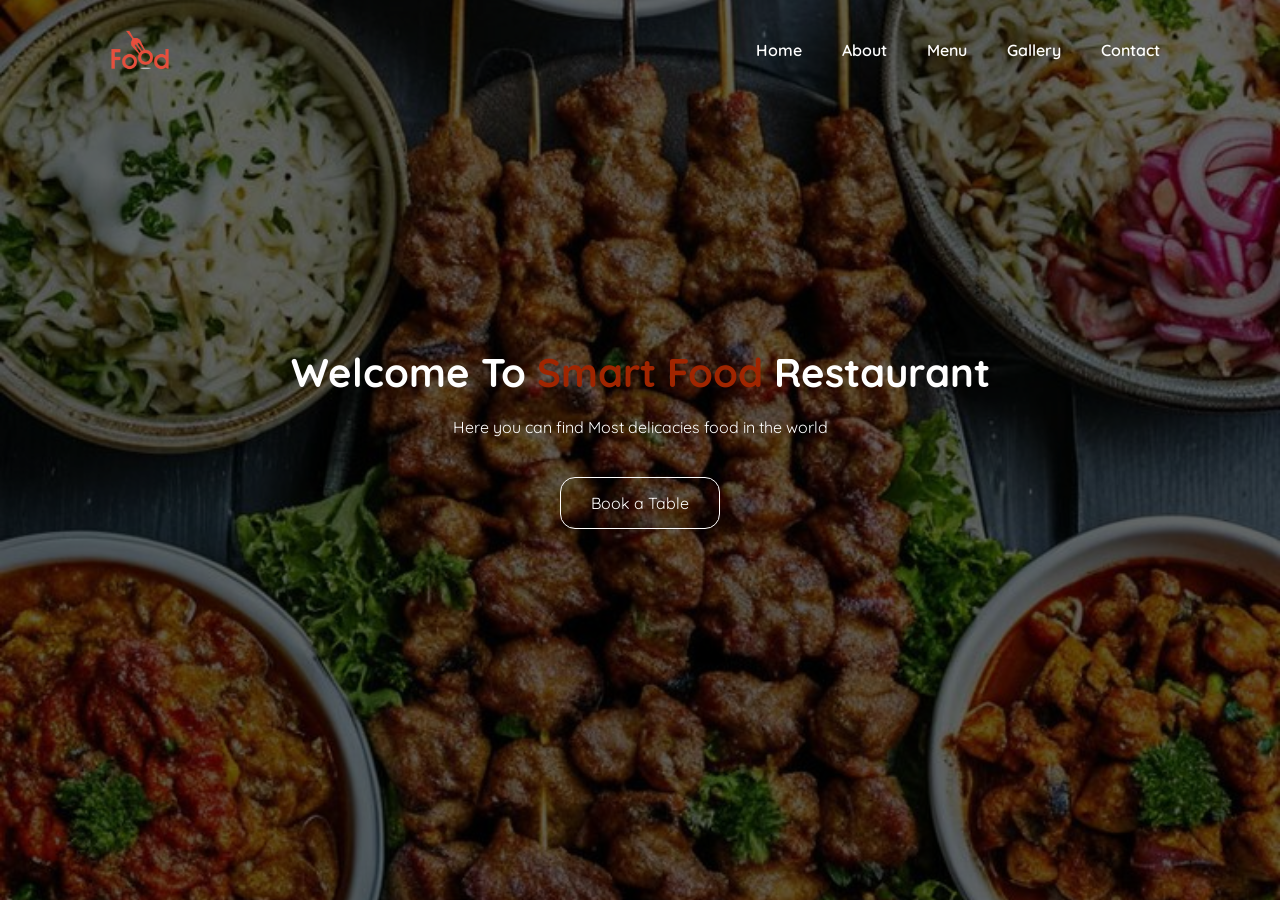
<file: index.html>
<!DOCTYPE html>
<html lang="en">
<head>
    <meta charset="UTF-8">
    <meta http-equiv="X-UA-Compatible" content="IE=edge">
    <meta name="viewport" content="width=device-width, initial-scale=1.0">
    <title>Smart Food - Home</title>
    <link rel="stylesheet" href="./style.css">
    <link rel="stylesheet" href="https://cdnjs.cloudflare.com/ajax/libs/font-awesome/6.3.0/css/all.min.css" integrity="sha512-SzlrxWUlpfuzQ+pcUCosxcglQRNAq/DZjVsC0lE40xsADsfeQoEypE+enwcOiGjk/bSuGGKHEyjSoQ1zVisanQ==" crossorigin="anonymous" referrerpolicy="no-referrer" />
    <link rel="shortcut icon" type="image/x-icon" href="./favicon.png">
</head>
<body>
    <header>
        <div id="navbar">
            <img src="./img/logo.png" alt="Food Lover Logo">
            
            <nav role="navigation">
                <ul>
                    <li><a href="index.html" class="active">Home</a></li>
                    <li><a href="about.html">About</a></li>
                    <li><a href="menu.html">Menu</a></li>
                    <li><a href="gallery.html">Gallery</a></li>
                    <li><a href="contact.html">Contact</a></li>
                </ul>
            </nav>
        </div>
        <div class="content">
            <h1>Welcome To <span class="primary-text"> Smart Food</span> Restaurant</h1>
            <p>Here you can find Most delicacies food in the world</p>
            <a href="contact.html" class="btn btn-primary">Book a Table</a>
        </div>
    </header>
</body>
</html>
</file>
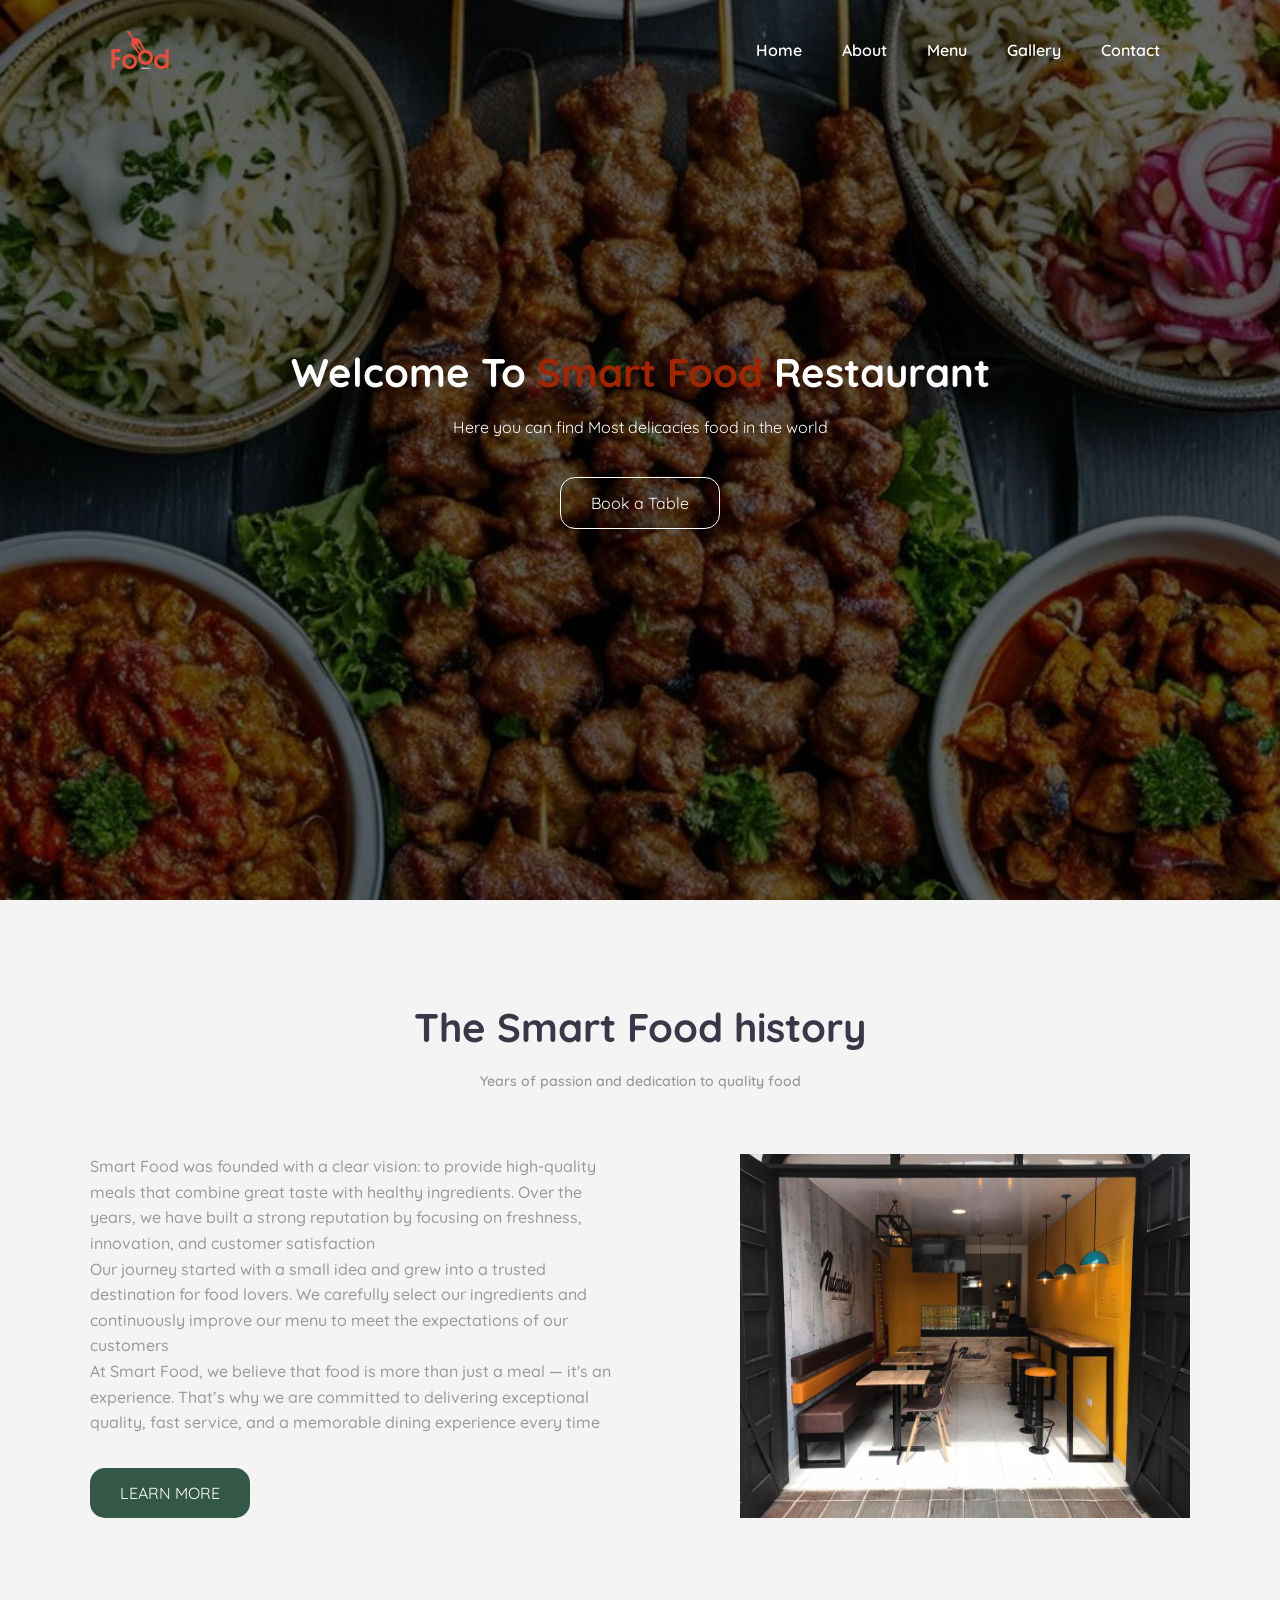
<file: about.html>
<!DOCTYPE html>
<html lang="en">

<head>
    <meta charset="UTF-8">
    <meta name="viewport" content="width=device-width, initial-scale=1.0">
    <title>Smart Food - About</title>
    <link rel="stylesheet" href="./style.css">
    <link rel="stylesheet" href="https://cdnjs.cloudflare.com/ajax/libs/font-awesome/6.3.0/css/all.min.css">
    <link rel="shortcut icon" type="image/x-icon" href="./favicon.png">
</head>

<body>
    <header>
        <div id="navbar">
            <img src="./img/logo.png" alt="Food Lover Logo">
            <nav role="navigation">
                <ul>
                    <li><a href="index.html">Home</a></li>
                    <li><a href="about.html" class="active">About</a></li>
                    <li><a href="menu.html">Menu</a></li>
                    <li><a href="gallery.html">Gallery</a></li>
                    <li><a href="contact.html">Contact</a></li>
                </ul>
            </nav>
        </div>
            <div class="content">
            <h1>Welcome To <span class="primary-text"> Smart Food</span> Restaurant</h1>
            <p>Here you can find Most delicacies food in the world</p>
            <a href="contact.html" class="btn btn-primary">Book a Table</a>
        </div>
    </header>
    

    <main>
        <section id="about">
            <div class="container">
                <div class="title">
                    <h2>The Smart Food history</h2>
                    <p>Years of passion and dedication to quality food</p>
                </div>
                <div class="about-content">
                    <div>
                        <p>Smart Food was founded with a clear vision: to provide high-quality meals that combine great taste with healthy ingredients. Over the years, we have built a strong reputation by focusing on freshness, innovation, and customer satisfaction</p>
                        <p>Our journey started with a small idea and grew into a trusted destination for food lovers. We carefully select our ingredients and continuously improve our menu to meet the expectations of our customers</p>
                        <p>
                            At Smart Food, we believe that food is more than just a meal — it's an experience. That’s why we are committed to delivering exceptional quality, fast service, and a memorable dining experience every time
                        </p>
                        <a href="#" class="btn btn-secondary">LEARN MORE</a>
                    </div>
                    <img src="./img/about_img.jpg" alt="Pizza">
                </div>
            </div>
        </section>
    </main>
</body>

</html>
</file>
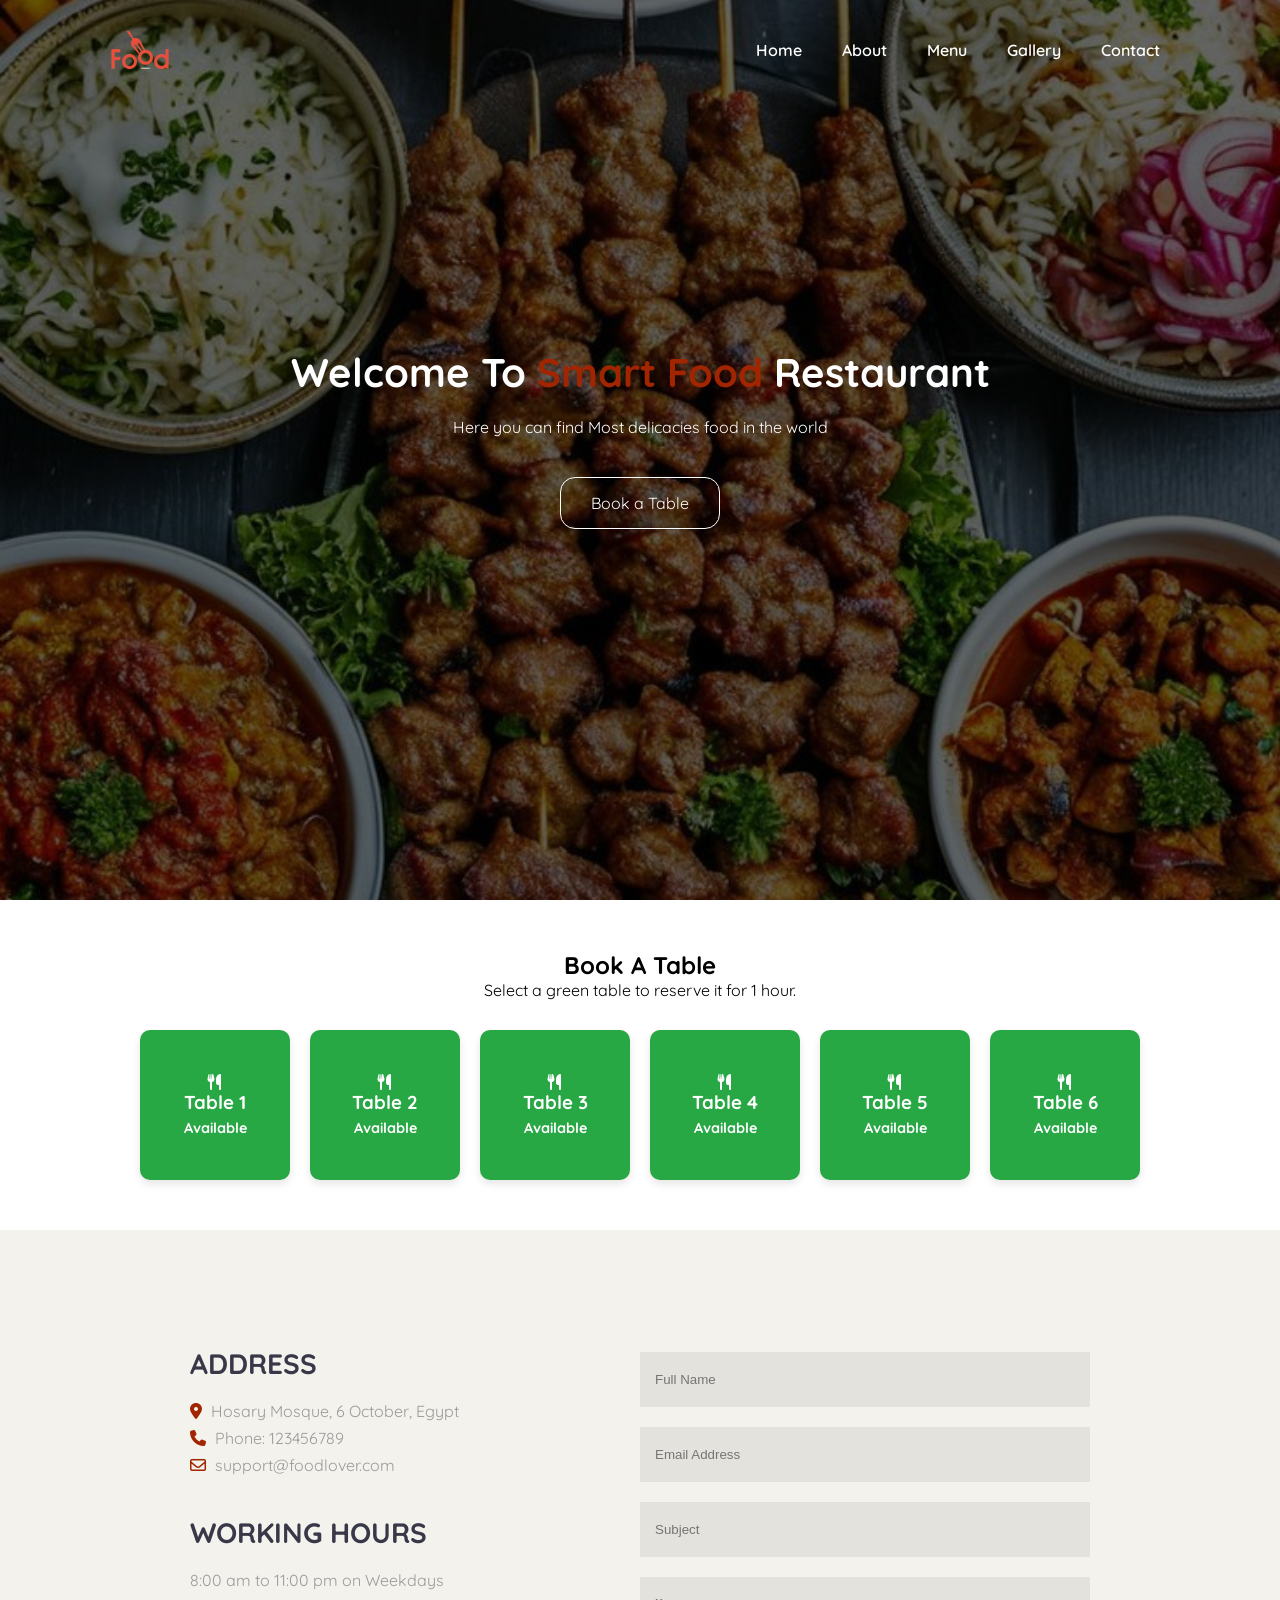
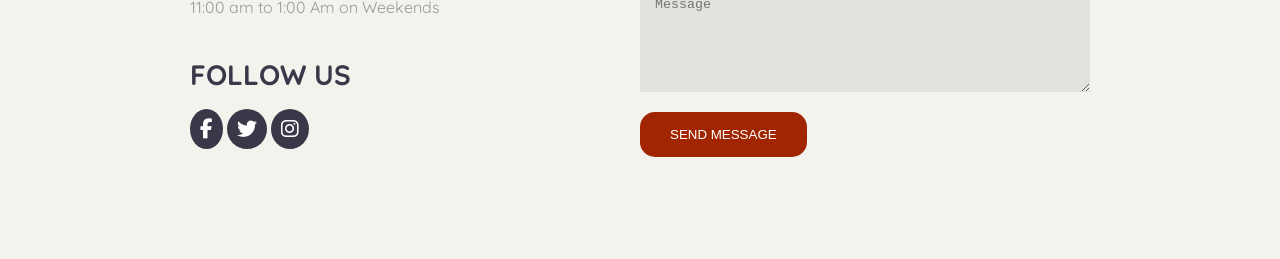
<file: contact.html>
<!DOCTYPE html>
<html lang="en">

<head>
    <meta charset="UTF-8">
    <meta http-equiv="X-UA-Compatible" content="IE=edge">
    <meta name="viewport" content="width=device-width, initial-scale=1.0">
    <title>Smart Food - Contact</title>
    <link rel="stylesheet" href="./style.css">
    <link rel="stylesheet" href="https://cdnjs.cloudflare.com/ajax/libs/font-awesome/6.3.0/css/all.min.css"
        integrity="sha512-SzlrxWUlpfuzQ+pcUCosxcglQRNAq/DZjVsC0lE40xsADsfeQoEypE+enwcOiGjk/bSuGGKHEyjSoQ1zVisanQ=="
        crossorigin="anonymous" referrerpolicy="no-referrer" />
    <link rel="shortcut icon" type="image/x-icon" href="./favicon.png">

    <style>
        #reservation {
            padding: 50px 0;
            text-align: center;
        }

        .reservation-grid {
            display: flex;
            justify-content: center;
            flex-wrap: wrap;
            gap: 20px;
            margin-top: 30px;
        }

        .table-item {
            width: 150px;
            height: 150px;
            border-radius: 10px;
            display: flex;
            flex-direction: column;
            justify-content: center;
            align-items: center;
            cursor: pointer;
            box-shadow: 0 4px 8px rgba(0, 0, 0, 0.1);
            transition: transform 0.3s ease;
            color: white;
            font-weight: bold;
        }

        .table-item:hover {
            transform: scale(1.05);
        }

        .available {
            background-color: #28a745;
        }

        /* Green for free */
        .occupied {
            background-color: #dc3545;
            cursor: not-allowed;
        }

        /* Red for busy */
        .table-info {
            font-size: 0.9rem;
            margin-top: 5px;
        }
    </style>
</head>

<body>
    <header>
        <div id="navbar">
            <img src="./img/logo.png" alt="Food Lover Logo">
            <nav role="navigation">
                <ul>
                    <li><a href="index.html">Home</a></li>
                    <li><a href="about.html">About</a></li>
                    <li><a href="menu.html">Menu</a></li>
                    <li><a href="gallery.html">Gallery</a></li>
                    <li><a href="contact.html" class="active">Contact</a></li>
                </ul>
            </nav>
        </div>
        <div class="content">
            <h1>Welcome To <span class="primary-text"> Smart Food</span> Restaurant</h1>
            <p>Here you can find Most delicacies food in the world</p>
            <a href="contact.html" class="btn btn-primary">Book a Table</a>
        </div>
    </header>

    <main>
        <section id="reservation">
            <div class="container">
                <div class="title">
                    <h2>Book A Table</h2>
                    <p>Select a green table to reserve it for 1 hour.</p>
                </div>
                <div id="table-container" class="reservation-grid">
                </div>
            </div>
        </section>
        <section id="contact">
            <div class="container">
                <div class="contact-content">
                    <div class="contact-info">
                        <div>
                            <h3>ADDRESS</h3>
                            <p><i class="fa-solid fa-location-dot"></i> Hosary Mosque, 6 October, Egypt</p>
                            <p><i class="fa-solid fa-phone"></i> Phone: 123456789</p>
                            <p><i class="fa-regular fa-envelope"></i> support@foodlover.com</p>
                        </div>
                        <div>
                            <h3>WORKING HOURS</h3>
                            <p>8:00 am to 11:00 pm on Weekdays</p>
                            <p>11:00 am to 1:00 Am on Weekends</p>
                        </div>
                        <div>
                            <h3>FOLLOW US</h3>
                            <a href="#"><i class="fa-brands fa-facebook-f"></i></a>
                            <a href="#"><i class="fa-brands fa-twitter"></i></a>
                            <a href="#"><i class="fa-brands fa-instagram"></i></a>
                        </div>
                    </div>
                    <form>
                        <input type="text" name="Name" id="name" placeholder="Full Name">
                        <input type="email" name="email" id="email" placeholder="Email Address">
                        <input type="text" name="subject" id="subject" placeholder="Subject">
                        <textarea name="message" id="message" cols="30" rows="5" placeholder="Message"></textarea>
                        <button type="submit" class="btn btn-third">SEND MESSAGE</button>
                    </form>
                </div>
            </div>
        </section>
    </main>
    <script>
        // Configuration
        const TOTAL_TABLES = 6;
        const RESERVATION_DURATION_MS = 60 * 60 * 1000; // 1 Hour

        // Initialize Tables in Local Storage
        function initTables() {
            if (!localStorage.getItem('restaurantTables')) {
                const tables = [];
                for (let i = 1; i <= TOTAL_TABLES; i++) {
                    tables.push({ id: i, reserved: false, freeAt: null });
                }
                localStorage.setItem('restaurantTables', JSON.stringify(tables));
            }
        }

        // Check availability and Render
        function renderTables() {
            const container = document.getElementById('table-container');
            container.innerHTML = ''; // Clear current

            const tables = JSON.parse(localStorage.getItem('restaurantTables'));
            const now = Date.now();
            let updated = false;

            tables.forEach(table => {
                // Check if reservation expired
                if (table.reserved && now > table.freeAt) {
                    table.reserved = false;
                    table.freeAt = null;
                    updated = true;
                }

                // Create HTML Element
                const tableDiv = document.createElement('div');
                tableDiv.className = `table-item ${table.reserved ? 'occupied' : 'available'}`;

                let content = `<i class="fa-solid fa-utensils"></i><h3>Table ${table.id}</h3>`;

                if (table.reserved) {
                    const freeTime = new Date(table.freeAt).toLocaleTimeString([], { hour: '2-digit', minute: '2-digit' });
                    content += `<div class="table-info">Busy until ${freeTime}</div>`;
                } else {
                    content += `<div class="table-info">Available</div>`;
                    // Only add click event if available
                    tableDiv.onclick = () => reserveTable(table.id);
                }

                tableDiv.innerHTML = content;
                container.appendChild(tableDiv);
            });

            if (updated) {
                localStorage.setItem('restaurantTables', JSON.stringify(tables));
            }
        }

        // Handle Reservation
        function reserveTable(id) {
            const confirmAction = confirm(`Do you want to reserve Table ${id} for 1 hour?`);
            if (confirmAction) {
                const tables = JSON.parse(localStorage.getItem('restaurantTables'));
                const tableIndex = tables.findIndex(t => t.id === id);

                if (tableIndex > -1) {
                    tables[tableIndex].reserved = true;
                    tables[tableIndex].freeAt = Date.now() + RESERVATION_DURATION_MS;

                    localStorage.setItem('restaurantTables', JSON.stringify(tables));
                    renderTables(); // Re-render
                    alert(`Table ${id} reserved successfully!`);
                }
            }
        }

        // Run on load
        document.addEventListener('DOMContentLoaded', () => {
            initTables();
            renderTables();
            // Refresh grid every minute to update status
            setInterval(renderTables, 60000);
        });
    </script>
</body>

</html>
</file>
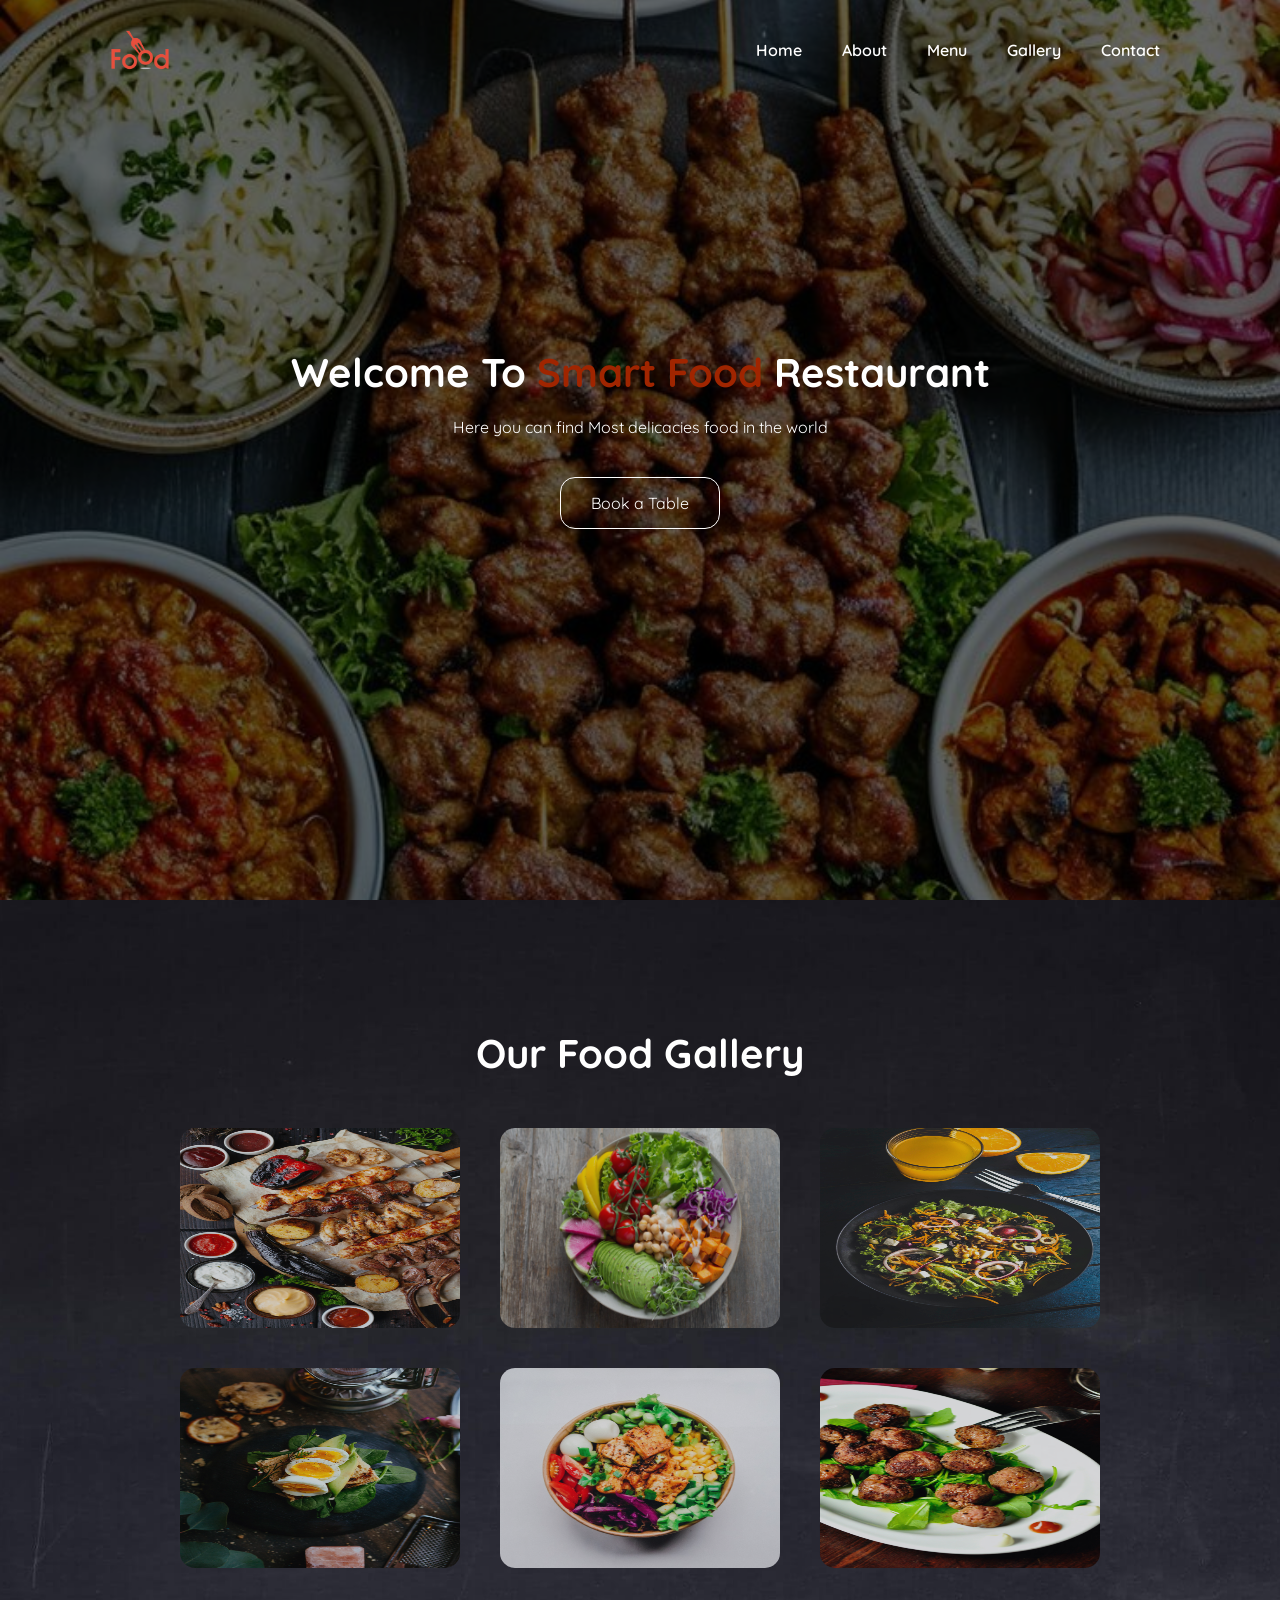
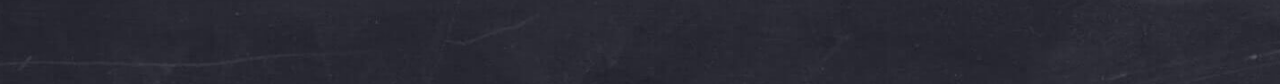
<file: gallery.html>
<!DOCTYPE html>
<html lang="en">

<head>
    <meta charset="UTF-8">
    <meta name="viewport" content="width=device-width, initial-scale=1.0">
    <title>Smart Food - Gallery</title>
    <link rel="stylesheet" href="./style.css">
    <link rel="stylesheet" href="https://cdnjs.cloudflare.com/ajax/libs/font-awesome/6.3.0/css/all.min.css">
    <link rel="shortcut icon" type="image/x-icon" href="./favicon.png">
</head>

<body>
    <header>
        <div id="navbar">
            <img src="./img/logo.png" alt="Food Lover Logo">
            <nav role="navigation">
                <ul>
                    <li><a href="index.html">Home</a></li>
                    <li><a href="about.html">About</a></li>
                    <li><a href="menu.html">Menu</a></li>
                    <li><a href="gallery.html" class="active">Gallery</a></li>
                    <li><a href="contact.html">Contact</a></li>
                </ul>
            </nav>
        </div>
        <div class="content">
            <h1>Welcome To <span class="primary-text"> Smart Food</span> Restaurant</h1>
            <p>Here you can find Most delicacies food in the world</p>
            <a href="contact.html" class="btn btn-primary">Book a Table</a>
        </div>
    </header>

    <main>
        <section id="gallery">
            <div class="container">
                <h2>Our Food Gallery</h2>
                <div class="img-gallery">
                    <img src="./img/gallery1.jpeg" alt="gallery1">
                    <img src="./img/gallery2.jpeg" alt="gallery2">
                    <img src="./img/gallery3.jpeg" alt="gallery3">
                    <img src="./img/gallery4.jpeg" alt="gallery4">
                    <img src="./img/gallery5.jpeg" alt="gallery5">
                    <img src="./img/gallery6.jpeg" alt="gallery6">
                </div>
            </div>
        </section>
    </main>
</body>

</html>
</file>
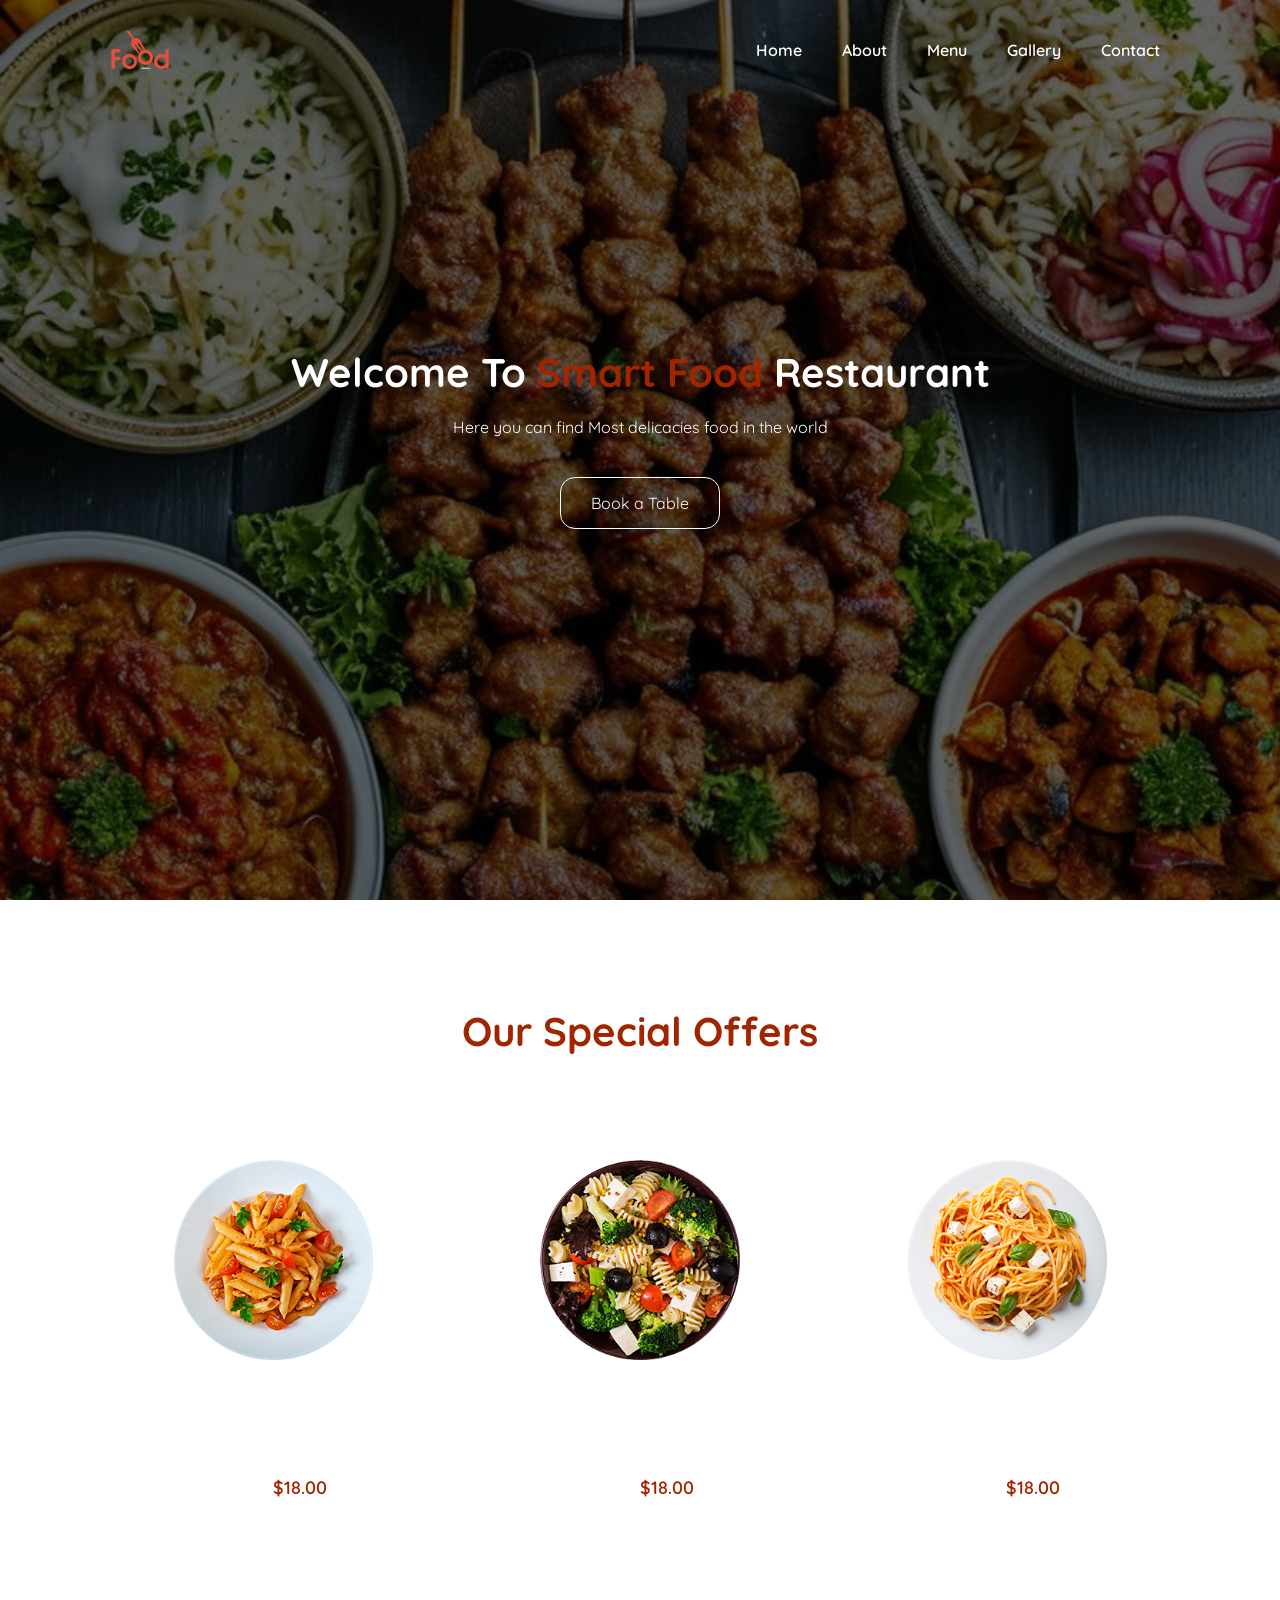
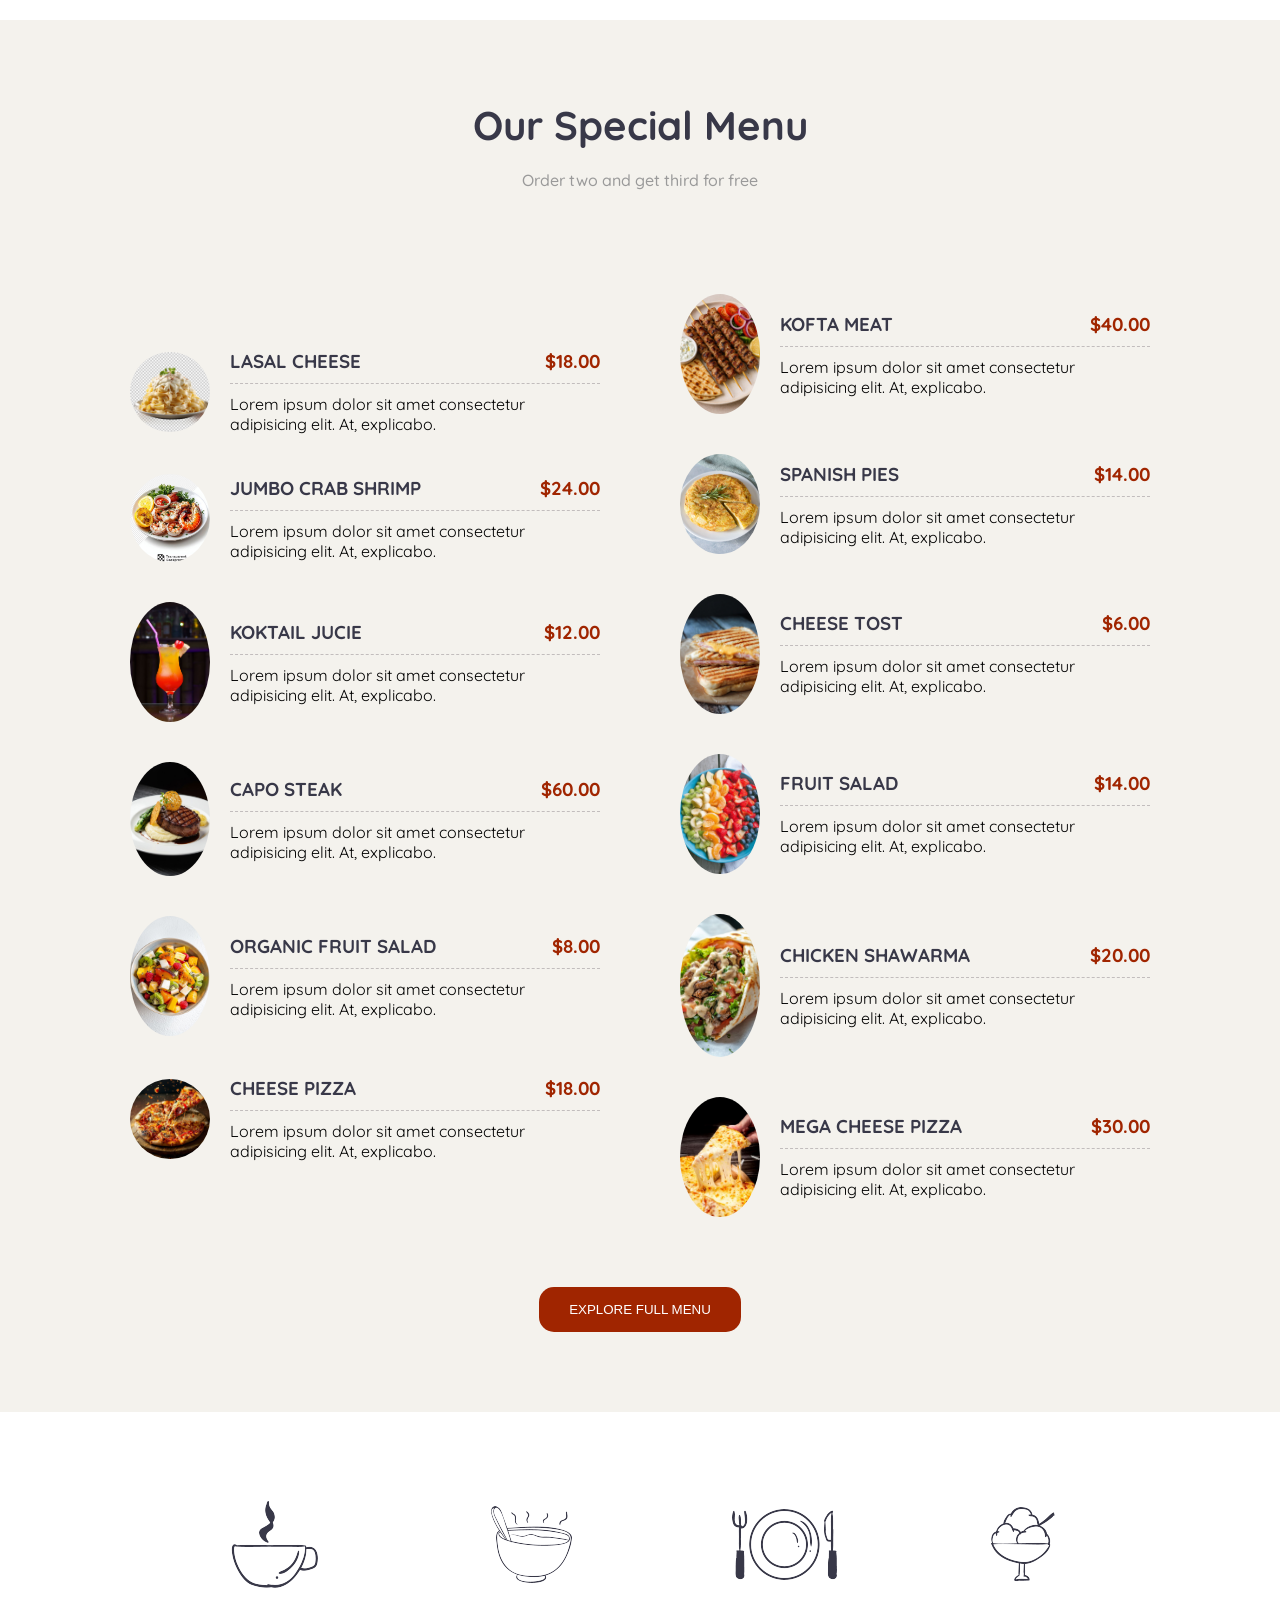
<file: menu.html>
<!DOCTYPE html>
<html lang="en">

<head>
    <meta charset="UTF-8">
    <meta http-equiv="X-UA-Compatible" content="IE=edge">
    <meta name="viewport" content="width=device-width, initial-scale=1.0">
    <title>Smart Food - Menu</title>
    <link rel="stylesheet" href="./style.css" >
    <link rel="stylesheet" href="https://cdnjs.cloudflare.com/ajax/libs/font-awesome/6.3.0/css/all.min.css"
        integrity="sha512-SzlrxWUlpfuzQ+pcUCosxcglQRNAq/DZjVsC0lE40xsADsfeQoEypE+enwcOiGjk/bSuGGKHEyjSoQ1zVisanQ=="
        crossorigin="anonymous" referrerpolicy="no-referrer" />
    <link rel="shortcut icon" type="image/x-icon" href="./favicon.png">
</head>

<body>
    <header>
        <div id="navbar">
            <img src="./img/logo.png" alt="Food Lover Logo">
            <nav role="navigation">
                <ul>
                    <li><a href="index.html">Home</a></li>
                    <li><a href="about.html">About</a></li>
                    <li><a href="menu.html" class="active">Menu</a></li>
                    <li><a href="gallery.html">Gallery</a></li>
                    <li><a href="contact.html">Contact</a></li>
                </ul>
            </nav>
        </div>
            <div class="content">
            <h1>Welcome To <span class="primary-text"> Smart Food</span> Restaurant</h1>
            <p>Here you can find Most delicacies food in the world</p>
            <a href="contact.html" class="btn btn-primary">Book a Table</a>
        </div>
    </header>
    <main>
        <section id="offers">
            <div class="container">
                <div class="title">
                    <h2>Our Special Offers</h2>
                    <p>More than 25+ years of experience</p>
                </div>
                <div class="offers-items">
                    <div>
                        <img src="./img/offer1.png" alt="Quattro Pasta">
                        <div>
                            <h3>Quattro Pasta</h3>
                            <p>Lorem ipsum dolor sit amet, consectetur adipisicing elit. Nam, quibusdam.</p>
                            <p><del>$ 55.00</del> <span class="primary-text">$18.00</span></p>
                        </div>
                    </div>
                    <div>
                        <img src="./img/offer2.png" alt="Vegertarian Pasta">
                        <div>
                            <h3>Vegertarian Pasta</h3>
                            <p>Lorem ipsum dolor sit amet, consectetur adipisicing elit. Nam, quibusdam.</p>
                            <p><del>$ 55.00</del> <span class="primary-text">$18.00</span></p>
                        </div>
                    </div>
                    <div>
                        <img src="./img/offer3.png" alt="Quattro Pasta">
                        <div>
                            <h3>Gluten-Free Pasta</h3>
                            <p>Lorem ipsum dolor sit amet, consectetur adipisicing elit. Nam, quibusdam.</p>
                            <p><del>$ 55.00</del> <span class="primary-text">$18.00</span></p>
                        </div>
                    </div>
                </div>
            </div>
        </section>
        <section id="menu">
            <div class="container">
                <div class="title">
                    <h2>Our Special Menu</h2>
                    <p>Order two and get third for free</p>
                </div>
                <div class="menu-items">
                    <div class="menu-items-left">
                        <div class="menu-item">
                            <img src="./img/food1.jpg" alt="LASAL Cheese">
                            <div>
                                <h3>LASAL CHEESE <span class="primary-text">$18.00</span></h3>
                                <p>Lorem ipsum dolor sit amet consectetur adipisicing elit. At, explicabo.</p>
                            </div>
                        </div>
                        <div class="menu-item">
                            <img src="./img/food2.jpg" alt="JUMBO CRAB SHRIMP">
                            <div>
                                <h3>JUMBO CRAB SHRIMP <span class="primary-text">$24.00</span></h3>
                                <p>Lorem ipsum dolor sit amet consectetur adipisicing elit. At, explicabo.</p>
                            </div>
                        </div>
                        <div class="menu-item">
                            <img src="./img/food3.jpg" alt="KOKTAIL JUCIE">
                            <div>
                                <h3>KOKTAIL JUCIE <span class="primary-text">$12.00</span></h3>
                                <p>Lorem ipsum dolor sit amet consectetur adipisicing elit. At, explicabo.</p>
                            </div>
                        </div>
                        <div class="menu-item">
                            <img src="./img/food4.jpg" alt="CAPO STEAK">
                            <div>
                                <h3>CAPO STEAK <span class="primary-text">$60.00</span></h3>
                                <p>Lorem ipsum dolor sit amet consectetur adipisicing elit. At, explicabo.</p>
                            </div>
                        </div>
                        <div class="menu-item">
                            <img src="./img/food5.jpg" alt="ORGANIC FRUIT SALAD">
                            <div>
                                <h3>ORGANIC FRUIT SALAD <span class="primary-text">$8.00</span></h3>
                                <p>Lorem ipsum dolor sit amet consectetur adipisicing elit. At, explicabo.</p>
                            </div>
                        </div>
                        <div class="menu-item">
                            <img src="./img/food6.jpg" alt="CHEESE PIZZA">
                            <div>
                                <h3>CHEESE PIZZA <span class="primary-text">$18.00</span></h3>
                                <p>Lorem ipsum dolor sit amet consectetur adipisicing elit. At, explicabo.</p>
                            </div>
                        </div>
                    </div>
                    <div class="menu-items-right">
                        <div class="menu-item">
                            <img src="./img/food7.jpg" alt="KOFTA MEAT">
                            <div>
                                <h3>KOFTA MEAT <span class="primary-text">$40.00</span></h3>
                                <p>Lorem ipsum dolor sit amet consectetur adipisicing elit. At, explicabo.</p>
                            </div>
                        </div>
                        <div class="menu-item">
                            <img src="./img/food8.jpg" alt="SPANISH PIES">
                            <div>
                                <h3>SPANISH PIES <span class="primary-text">$14.00</span></h3>
                                <p>Lorem ipsum dolor sit amet consectetur adipisicing elit. At, explicabo.</p>
                            </div>
                        </div>
                        <div class="menu-item">
                            <img src="./img/food9.jpg" alt="CHEESE TOST">
                            <div>
                                <h3>CHEESE TOST <span class="primary-text">$6.00</span></h3>
                                <p>Lorem ipsum dolor sit amet consectetur adipisicing elit. At, explicabo.</p>
                            </div>
                        </div>
                        <div class="menu-item">
                            <img src="./img/food10.jpg" alt="FRUIT SALAD">
                            <div>
                                <h3>FRUIT SALAD <span class="primary-text">$14.00</span></h3>
                                <p>Lorem ipsum dolor sit amet consectetur adipisicing elit. At, explicabo.</p>
                            </div>
                        </div>
                        <div class="menu-item">
                            <img src="./img/food11.jpg" alt="CHICKEN SHAWARMA">
                            <div>
                                <h3>CHICKEN SHAWARMA <span class="primary-text">$20.00</span></h3>
                                <p>Lorem ipsum dolor sit amet consectetur adipisicing elit. At, explicabo.</p>
                            </div>
                        </div>
                        <div class="menu-item">
                            <img src="./img/food12.jpg" alt="MEGA CHEESE PIZZA">
                            <div>
                                <h3>MEGA CHEESE PIZZA <span class="primary-text">$30.00</span></h3>
                                <p>Lorem ipsum dolor sit amet consectetur adipisicing elit. At, explicabo.</p>
                            </div>
                        </div>
                    </div>
                </div>
                <button class="btn btn-third"><a href="#">EXPLORE FULL MENU</a></button>
            </div>
        </section>
        <section id="daytime">
            <div class="container">
                <div class="daytime-items">
                    <div class="daytime-item">
                        <img src="./img/breckfastIcon.png" alt="Breakfast">
                        <h3>Breakfast</h3>
                        <p>8:00 am to 10:00 am</p>
                    </div>
                    <div class="daytime-item">
                        <img src="./img/lunchIcon.png" alt="Lunch">
                        <h3>Lunch</h3>
                        <p>4:00 pm to 7:00 pm</p>
                    </div>
                    <div class="daytime-item">
                        <img src="./img/dinnerIcon.png" alt="Dinner">
                        <h3>Dinner</h3>
                        <p>9:00 pm to 1:00 Am</p>
                    </div>
                    <div class="daytime-item">
                        <img src="./img/dessertIcon.png" alt="dessert">
                        <h3>Dessert</h3>
                        <p>All day</p>
                    </div>
                </div>
            </div>
        </section>
        </main>
</body>

</html>
</file>
<file: style.css>
@import url("https://fonts.googleapis.com/css2?family=Quicksand:wght@300;400;500;600;700&display=swap");

* {
  margin: 0;
  padding: 0;
  box-sizing: border-box;
}

html {
  scroll-behavior: smooth;
}

body {
  font-family: "Quicksand", sans-serif;
}

a {
  text-decoration: none;
  color: #fff;
}

ul {
  list-style: none;
}

.container {
  max-width: 1100px;
  margin: auto;
}

/* Utility Classes */
.btn {
  display: inline-block;
  padding: 15px 30px;
  border: none;
  border-radius: 15px;
  cursor: pointer;
}

.btn-primary {
  border: 1px solid #fff;
}

.btn-secondary,
.btn-third:hover {
  background: #345848;
}

.btn-primary:hover,
.btn-secondary:hover,
.btn-third {
  background: #a02500;
}

.primary-text {
  color: #a02500;
}

/* Header Start */
header {
  height: 100vh;
  background: url("./img/home_bg.jpg") center center/cover no-repeat;
  position: relative;
}

#navbar {
  display: flex;
  justify-content: space-between;
  align-items: center;
  height: 100px;
  width: 100%;
}

#navbar img {
  width: 80px;
  margin-left: 100px;
}

nav ul {
  display: flex;
  margin-right: 100px;
}

nav ul li a {
  padding: 15px 20px;
  font-weight: 600;
}

nav ul li a:hover {
  border-bottom: 2px solid #a02500;
}

header .content {
  display: flex;
  flex-direction: column;
  align-items: center;
  justify-content: center;
  height: 75%; /* Add exmple of greeen background */
}

header::before {
  content: "";
  width: 100%;
  height: 100%;
  position: absolute;
  top: 0;
  left: 0;
  background: rgb(0, 0, 0, 0.6);
}

header .content h1 {
  font-size: 40px;
  color: #fff;
}

header .content p {
  color: #fff;
  margin: 20px 0 40px;
}

header * {
  z-index: 10;
}

/* Header End */

/* About Start */
#about {
  height: 80vh;
  background: #f4f4f4;
  display: flex;
  justify-content: center;
  align-items: center;
}

#about .title,
#offers .title,
#menu .title {
  text-align: center;
  margin-bottom: 4rem;
}

#about h2,
#offers h2,
#menu h2 {
  font-size: 40px;
  margin-bottom: 20px;
}

#about h2 {
  color: #383848;
}

#about .title p {
  font-weight: 600;
  font-size: 14px;
  color: #9a9a9a;
}

#about .about-content {
  display: flex;
  justify-content: space-between;
}

#about .about-content p {
  margin-right: 7rem;
  line-height: 1.6;
  color: #9a9a9a;
  font-weight: 500;
}

#about img {
  max-width: 450px;
}

#about .about-content a {
  margin-top: 2rem;
}
/* About End */
/* Offers Section start */
#offers {
  height: 80vh;
  background: url("./img/offer-background.jpg") center center/cover fixed;
  display: flex;
  flex-direction: column;
  justify-content: center;
}

#offers h2 {
  color: #a02500;
}

#offers .title p {
  color: #fff;
  font-weight: 500;
}

#offers .offers-items {
  display: flex;
  justify-content: space-around;
  align-items: center;
  text-align: center;
}

#offers .offers-items img {
  width: 200px;
}

#offers .offers-items h3 {
  font-size: 25px;
  color: #fff;
  margin: 15px 0;
}

#offers .offers-items p {
  color: #fff;
  font-size: 14px;
  padding: 0 20px;
  font-weight: 300;
  margin-bottom: 15px;
}

#offers .offers-items span {
  font-weight: 600;
  font-size: 18px;
  margin-left: 5px;
}

/* Offers Section end */
/* Menu Section Start */
#menu {
  background: #f4f2ed;
  padding: 5rem 0;
}

#menu .title h2 {
  color: #383848;
}
#menu .title p {
  color: #9a9a9a;
  font-weight: 500;
}

#menu .menu-items {
  display: flex;
  justify-content: center;
  align-items: center;
}

#menu .menu-items .menu-item {
  display: flex;
  justify-content: center;
  align-items: center;
  margin: 40px;
}

#menu .menu-items .menu-item img {
  width: 80px;
  margin-right: 20px;
  border-radius: 50%;
}

#menu .menu-items .menu-item h3 {
  color: #383848;
  border-bottom: 1px dashed #c2bdbd;
  padding-bottom: 10px;
  position: relative;
}

#menu .menu-items .menu-item span {
  position: absolute;
  right: 0px;
  top: 0;
}

#menu .menu-items .menu-item p {
  margin-top: 10px;
}

#menu .btn {
  display: block;
  margin: auto;
  border: none;
  margin-top: 30px;
}

/* Menu Section End */
/* Daytime section Start */
#daytime {
  background: url("./img/daytime_bg.jpg") center center/cover fixed no-repeat;
  color: #fff;
  text-align: center;
}

#daytime .daytime-items {
  display: flex;
  justify-content: space-evenly;
  align-items: center;
  height: 40vh;
}

#daytime .daytime-items h3 {
  font-size: 32px;
  margin: 20px 0 10px;
}

#daytime .daytime-items p {
  font-weight: 500;
}
/* Daytime section End */

/* Gallery section start */
#gallery {
  background: url("./img/offer-background.jpg") center center/cover;
  padding: 8rem 0 6rem;
}
#gallery h2 {
  font-size: 40px;
  color: #fff;
  text-align: center;
  margin-bottom: 30px;
}

#gallery .img-gallery {
  display: flex;
  justify-content: center;
  align-items: center;
  flex-wrap: wrap;
}

#gallery .img-gallery img {
  margin: 20px;
  width: 280px;
  height: 200px;
  border-radius: 15px;
  opacity: 0.8;
}

#gallery .img-gallery img:hover {
  opacity: 1;
}
/* Gallery section end */
/* Contact Section start */
#contact {
  background: #f4f2ed;
  padding: 5rem 0;
}

#contact .container {
  max-width: 900px;
}

#contact .contact-content {
  display: flex;
  justify-content: space-evenly;
  align-items: center;
}

#contact .contact-info {
  width: 50%;
}

#contact .contact-info div {
  margin: 30px 0;
  line-height: 1.7;
}

#contact .contact-info h3 {
  font-size: 28px;
  color: #383848;
  margin-bottom: 10px;
}

#contact .contact-info p {
  color: #9a9a9a;
}

#contact .contact-info p i {
  color: #a02500;
  margin-right: 5px;
}

#contact .contact-info a i {
  color: #fff;
  background: #383848;
  padding: 10px;
  font-size: 20px;
  border-radius: 50%;
}

#contact .contact-info a i:hover {
  background-color: #e4b95b;
  color: #383848;
}

form {
  width: 50%;
}

form input,
textarea {
  display: block;
  width: 100%;
  padding: 20px 15px;
  margin: 20px 0;
  border: none;
  background-color: #e3e2dd;
}

form input:focus,
textarea:focus {
  outline: none;
}

form button {
  color: #fff;
}

/* Contact Section End */
/* Footer Start */
#footer {
  background-color: #383848;
  text-align: center;
  color: #fff;
  padding: 15px 0;
  font-size: 14px;
}
/* Footer End */

/* Responsiveness */
/* Medium Screen + Tablet */
@media (max-width: 1000px) {
  #navbar img {
    margin-left: 20px;
  }

  nav ul {
    margin-right: 20px;
  }

  nav ul li a {
    padding: 10px;
  }

  header .content h1 {
    font-size: 28px;
  }

  #about {
    height: auto;
    padding: 4rem 2rem;
  }

  #about .about-content p {
    margin-right: 2rem;
  }

  #about img {
    width: 250px;
  }

  #offers .offers-items img {
    width: 150px;
  }

  #offers .offers-items h3 {
    font-size: 18px;
  }

  #menu .menu-items {
    display: block;
  }

  #contact .contact-content {
    flex-direction: column;
  }

  /* Mobile Devices */
  @media (max-width: 600px) {
    #navbar {
      flex-direction: column;
    }

    #navbar img {
      margin-bottom: 20px;
    }

    header .content h1 {
      font-size: 18px;
    }

    header .content p {
      font-size: 14px;
    }

    #about .about-content {
      flex-direction: column;
    }

    #about .about-content a {
      margin: 2rem 0;
    }

    #about img {
      display: none;
    }

    #offers {
      height: auto;
      padding: 30px 10px;
    }

    #offers .offers-items {
      flex-direction: column;
    }

    #menu .menu-items .menu-item {
      margin: 20px 10px;
    }

    #daytime .daytime-items {
      display: block;
      height: auto;
      padding: 30px 0;
    }

    #daytime .daytime-items .daytime-item {
      margin-top: 20px;
    }

    #contact .contact-info,
    form {
      width: 80%;
    }
  }
}
</file>
